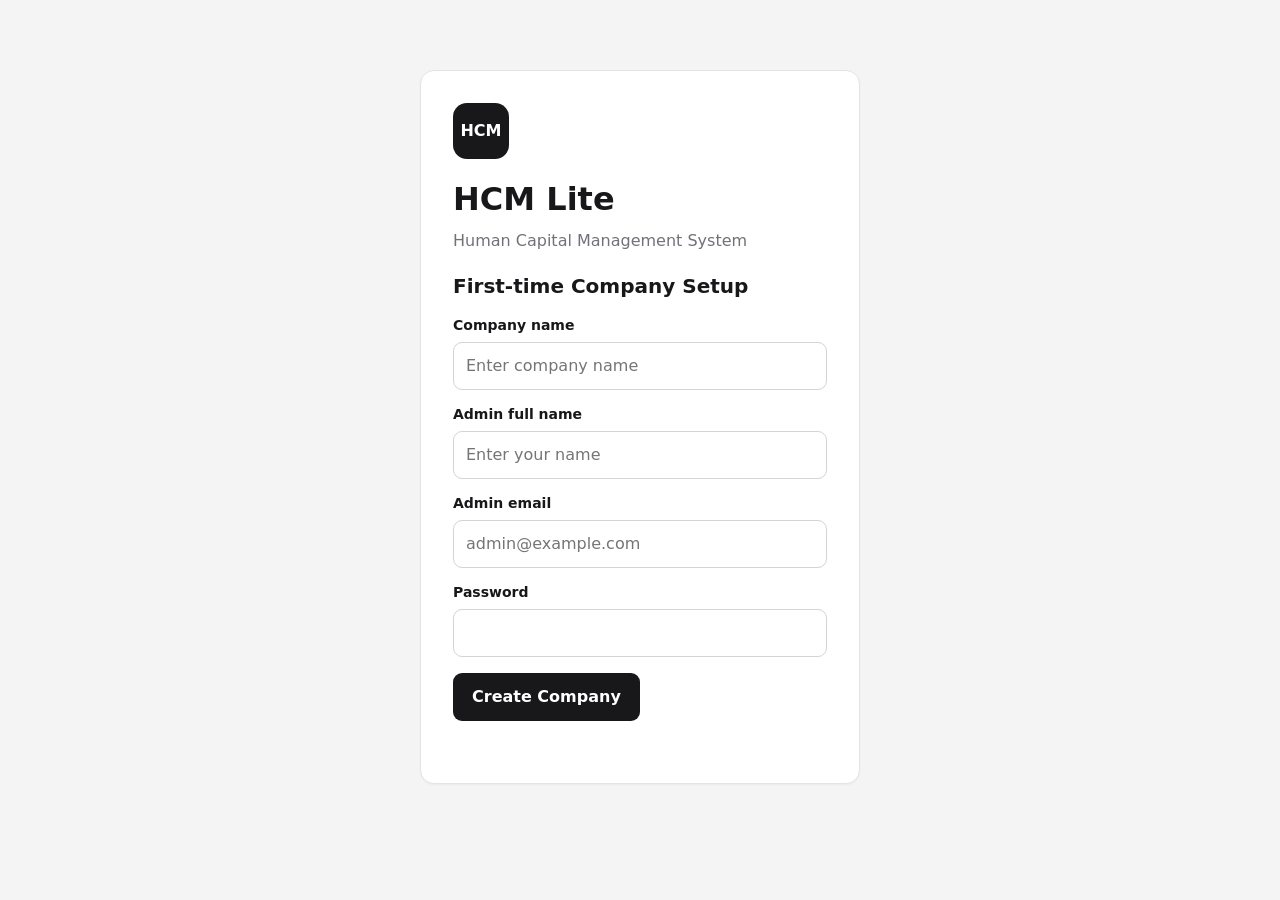
<file: index.html>
<!doctype html>
<html lang="en">
  <head>
    <meta charset="UTF-8" />
    <meta name="viewport" content="width=device-width, initial-scale=1.0" />
    <title>HCM Lite | HR Management</title>
    <link rel="stylesheet" href="css/style.css" />
  </head>
  <body>
    <main class="container center">
      <section class="auth-card">
        <div class="logo">HCM</div>
        <h1>HCM Lite</h1>
        <p class="subtitle">Human Capital Management System</p>

        <form id="setupForm" class="hidden">
          <h2>First-time Company Setup</h2>

          <label for="companyName">Company name</label>
          <input id="companyName" required placeholder="Enter company name" />

          <label for="adminName">Admin full name</label>
          <input id="adminName" required placeholder="Enter your name" />

          <label for="adminEmail">Admin email</label>
          <input
            id="adminEmail"
            type="email"
            required
            placeholder="admin@example.com"
          />

          <label for="adminPassword">Password</label>
          <input id="adminPassword" type="password" minlength="6" required />

          <button type="submit">Create Company</button>
        </form>

        <form id="loginForm" class="hidden">
          <h2>Welcome Back</h2>

          <label for="email">Email address</label>
          <input id="email" type="email" required placeholder="Enter email" />

          <label for="password">Password</label>
          <input
            id="password"
            type="password"
            required
            placeholder="Enter password"
          />

          <button type="submit">Login</button>
        </form>

        <p id="message" role="status"></p>
      </section>
    </main>

    <script src="js/storage.js"></script>
    <script src="js/app.js"></script>
  </body>
</html>
</file>
<file: css/style.css>
/* HCM Lite — black / white / gray theme */
:root {
  --bg: #f4f4f5;
  --card: #ffffff;
  --text: #18181b;
  --muted: #71717a;
  --line: #e4e4e7;
  --ink: #18181b;
  --ink-hover: #3f3f46;
  --in: #bbf7d0;
  --in-t: #14532d;
  --in-h: #86efac;
  --out: #fecaca;
  --out-t: #7f1d1d;
  --out-h: #fca5a5;
  --leave: #fed7aa;
  --leave-t: #7c2d12;
  --leave-h: #fdba74;
  --late: #fef08a;
  --late-t: #713f12;
  --radius: 14px;
}
* {
  margin: 0;
  padding: 0;
  box-sizing: border-box;
}
[hidden],
.hidden {
  display: none !important;
}

body {
  font-family: system-ui, "Segoe UI", Arial, sans-serif;
  background: var(--bg);
  color: var(--text);
  line-height: 1.5;
  min-height: 100vh;
}
.container {
  width: 100%;
  max-width: 1100px;
  margin: 0 auto;
  padding: 20px 16px 48px;
}
.container.center {
  min-height: 100vh;
  display: flex;
  align-items: center;
  justify-content: center;
}

h1 {
  font-size: clamp(24px, 4vw, 32px);
  margin-bottom: 6px;
}
h2 {
  font-size: 20px;
  margin-bottom: 14px;
}
h3 {
  font-size: 17px;
  margin-bottom: 6px;
}
.subtitle {
  color: var(--muted);
  margin-bottom: 18px;
}

.card,
.auth-card {
  background: var(--card);
  border: 1px solid var(--line);
  border-radius: var(--radius);
  padding: 22px;
  width: 100%;
  margin-bottom: 18px;
  box-shadow: 0 1px 2px rgba(0, 0, 0, 0.04);
}
.auth-card {
  max-width: 440px;
  padding: 32px;
}
.logo {
  width: 56px;
  height: 56px;
  background: var(--ink);
  color: #fff;
  border-radius: 14px;
  display: grid;
  place-items: center;
  font-weight: bold;
  margin-bottom: 16px;
}

/* Navigation */
.nav {
  background: var(--ink);
  color: #fff;
  position: sticky;
  top: 0;
  z-index: 20;
}
.nav-inner {
  max-width: 1100px;
  margin: 0 auto;
  padding: 10px 16px;
  display: flex;
  align-items: center;
  gap: 14px;
  flex-wrap: wrap;
}
.nav-brand {
  font-weight: 700;
  flex: 1;
}
.nav-links {
  display: flex;
  gap: 6px;
  align-items: center;
  flex-wrap: wrap;
}
.nav a {
  color: #d4d4d8;
  text-decoration: none;
  padding: 8px 12px;
  border-radius: 8px;
  font-size: 14px;
}
.nav a:hover,
.nav a.active {
  background: #3f3f46;
  color: #fff;
}
.nav button {
  margin: 0;
  padding: 8px 14px;
  background: #fff;
  color: var(--ink);
  font-size: 14px;
}
.nav button:hover {
  background: #e4e4e7;
}
#navToggle {
  display: none;
  background: transparent;
  color: #fff;
  border: 1px solid #52525b;
}

/* Forms */
label {
  display: block;
  font-size: 14px;
  font-weight: 600;
  margin: 14px 0 6px;
}
input,
select,
textarea {
  width: 100%;
  padding: 11px 12px;
  border: 1px solid #d4d4d8;
  border-radius: 9px;
  font: inherit;
  background: #fff;
  color: var(--text);
  outline: none;
}
input:focus,
select:focus,
textarea:focus {
  border-color: var(--ink);
  box-shadow: 0 0 0 3px rgba(24, 24, 27, 0.1);
}
textarea {
  min-height: 90px;
  resize: vertical;
}
input[type="checkbox"] {
  width: auto;
  margin-right: 6px;
}
.form-grid {
  display: grid;
  gap: 0 16px;
  grid-template-columns: repeat(auto-fit, minmax(220px, 1fr));
}
.checks {
  display: flex;
  flex-wrap: wrap;
  gap: 6px 16px;
  margin-top: 4px;
}
.checks label {
  font-weight: 500;
  margin: 0;
}

/* Buttons */
button {
  margin-top: 16px;
  padding: 11px 18px;
  border: 1px solid transparent;
  border-radius: 9px;
  background: var(--ink);
  color: #fff;
  font: inherit;
  font-weight: 600;
  cursor: pointer;
  transition: background 0.15s;
}
button:hover {
  background: var(--ink-hover);
}
button:disabled {
  opacity: 0.45;
  cursor: not-allowed;
}
.btn-ghost {
  background: #fff;
  color: var(--ink);
  border-color: #d4d4d8;
}
.btn-ghost:hover {
  background: #f4f4f5;
}
.btn-in,
#checkInBtn {
  background: var(--in);
  color: var(--in-t);
}
.btn-in:hover:not(:disabled),
#checkInBtn:hover:not(:disabled) {
  background: var(--in-h);
}
.btn-out,
#checkOutBtn {
  background: var(--out);
  color: var(--out-t);
}
.btn-out:hover:not(:disabled),
#checkOutBtn:hover:not(:disabled) {
  background: var(--out-h);
}
.btn-leave,
#leaveForm button {
  background: var(--leave);
  color: var(--leave-t);
}
.btn-leave:hover,
#leaveForm button:hover {
  background: var(--leave-h);
}
.attendance-actions {
  display: flex;
  gap: 12px;
}
.attendance-actions button {
  flex: 1;
  padding: 16px;
  font-size: 17px;
}
.row-actions {
  display: flex;
  gap: 8px;
  flex-wrap: wrap;
}
.row-actions button {
  margin-top: 10px;
  padding: 8px 14px;
  font-size: 14px;
}

p[role="status"] {
  min-height: 1.2em;
  margin-top: 10px;
  color: var(--muted);
}
#message.error {
  color: #b91c1c;
}
#message.success {
  color: #15803d;
}

/* Stats */
.grid {
  display: grid;
  gap: 12px;
  grid-template-columns: repeat(auto-fit, minmax(150px, 1fr));
  margin-bottom: 18px;
}
.stat {
  background: var(--card);
  border: 1px solid var(--line);
  border-radius: var(--radius);
  padding: 16px;
}
.stat span {
  display: block;
  font-size: 13px;
  color: var(--muted);
}
.stat strong {
  font-size: 28px;
}
.stat.s-in {
  background: var(--in);
  color: var(--in-t);
}
.stat.s-in span {
  color: var(--in-t);
}
.stat.s-late {
  background: var(--late);
  color: var(--late-t);
}
.stat.s-late span {
  color: var(--late-t);
}
.stat.s-leave {
  background: var(--leave);
  color: var(--leave-t);
}
.stat.s-leave span {
  color: var(--leave-t);
}

/* Lists / rows */
.emp-card,
#leaveList section {
  border: 1px solid var(--line);
  border-radius: 12px;
  padding: 14px;
  margin-top: 12px;
  background: #fafafa;
}
.rec {
  padding: 10px 12px;
  margin: 8px 0;
  border: 1px solid var(--line);
  border-left: 5px solid #a1a1aa;
  border-radius: 8px;
  overflow-wrap: anywhere;
  background: #fff;
}
.rec.present {
  border-left-color: #4ade80;
  background: #f0fdf4;
}
.rec.late {
  border-left-color: #facc15;
  background: #fefce8;
}
.rec.half {
  border-left-color: #a1a1aa;
  background: #fafafa;
}
.rec.leave {
  border-left-color: #fb923c;
  background: #fff7ed;
}

/* Tables */
.table-wrap {
  overflow-x: auto;
  margin-top: 10px;
}
table {
  width: 100%;
  border-collapse: collapse;
  font-size: 14px;
}
th,
td {
  padding: 10px 8px;
  border-bottom: 1px solid var(--line);
  text-align: left;
  white-space: nowrap;
}
th {
  background: #fafafa;
  font-size: 13px;
  color: var(--muted);
}
tfoot td {
  font-weight: 700;
  background: #fafafa;
}
.tag {
  display: inline-block;
  padding: 2px 10px;
  border-radius: 999px;
  font-size: 12px;
  font-weight: 600;
  background: #e4e4e7;
  color: #3f3f46;
}
.tag-present {
  background: var(--in);
  color: var(--in-t);
}
.tag-late {
  background: var(--late);
  color: var(--late-t);
}
.tag-incomplete,
.tag-absent {
  background: var(--out);
  color: var(--out-t);
}
.tag-leave {
  background: var(--leave);
  color: var(--leave-t);
}
.tag-paid {
  background: var(--in);
  color: var(--in-t);
}
.tag-pending {
  background: var(--leave);
  color: var(--leave-t);
}
.toolbar {
  display: flex;
  gap: 12px;
  align-items: flex-end;
  flex-wrap: wrap;
}
.toolbar > div {
  flex: 1;
  min-width: 180px;
}
.toolbar button {
  margin-top: 0;
}

/* Salary slip */
.slip {
  background: #fff;
  border: 2px solid var(--ink);
  border-radius: 12px;
  padding: 24px;
  margin-top: 16px;
}
.slip-head {
  display: flex;
  justify-content: space-between;
  gap: 10px;
  flex-wrap: wrap;
  border-bottom: 2px solid var(--ink);
  padding-bottom: 12px;
  margin-bottom: 14px;
}
.slip-head h3 {
  font-size: 22px;
  margin: 0;
}
.slip-title {
  text-align: right;
}
.slip-title strong {
  display: block;
  letter-spacing: 2px;
}
.slip-info {
  display: grid;
  gap: 8px 16px;
  grid-template-columns: repeat(auto-fit, minmax(200px, 1fr));
  margin-bottom: 16px;
}
.slip-info div span {
  display: block;
  font-size: 12px;
  color: var(--muted);
  text-transform: uppercase;
}
.slip-cols {
  display: grid;
  gap: 16px;
  grid-template-columns: repeat(auto-fit, minmax(260px, 1fr));
}
.slip-cols h4 {
  background: var(--ink);
  color: #fff;
  padding: 6px 10px;
  border-radius: 6px;
  margin-bottom: 4px;
  font-size: 14px;
}
.slip td {
  white-space: normal;
}
.slip td:last-child {
  text-align: right;
}
.slip-chips {
  display: flex;
  flex-wrap: wrap;
  gap: 8px;
  margin: 16px 0;
}
.slip-net {
  background: var(--ink);
  color: #fff;
  border-radius: 10px;
  padding: 16px;
  display: flex;
  justify-content: space-between;
  align-items: center;
  gap: 10px;
  flex-wrap: wrap;
  font-size: 18px;
}
.slip-net strong {
  font-size: 26px;
}
.slip-pay {
  border: 1px dashed #a1a1aa;
  border-radius: 10px;
  padding: 14px;
  margin-top: 16px;
}
.slip-sign {
  display: grid;
  grid-template-columns: 1fr 1fr;
  gap: 40px;
  margin-top: 44px;
}
.slip-sign div {
  border-top: 1px solid var(--ink);
  padding-top: 6px;
  font-size: 13px;
  text-align: center;
}
.slip-note {
  color: var(--muted);
  font-size: 13px;
  margin-top: 12px;
}

/* Responsive */
@media (max-width: 720px) {
  #navToggle {
    display: block;
    margin: 0;
  }
  .nav-links {
    display: none;
    width: 100%;
    flex-direction: column;
    align-items: stretch;
  }
  .nav-links.open {
    display: flex;
  }
  .nav-links button {
    width: 100%;
  }
  .card,
  .auth-card {
    padding: 16px;
  }
  .attendance-actions {
    flex-direction: column;
  }
  .toolbar button,
  .row-actions button {
    width: 100%;
  }
  .slip {
    padding: 14px;
  }
  .slip-title {
    text-align: left;
  }
  .slip-sign {
    gap: 16px;
  }
}

/* Print only the slip */
@media print {
  body * {
    visibility: hidden;
  }
  .slip,
  .slip * {
    visibility: visible;
  }
  .slip {
    position: absolute;
    left: 0;
    top: 0;
    width: 100%;
    border-color: #000;
  }
  .slip-net {
    background: #fff;
    color: #000;
    border: 2px solid #000;
  }
  .slip-cols h4 {
    background: #fff;
    color: #000;
    border-bottom: 1px solid #000;
  }
}
</file>
